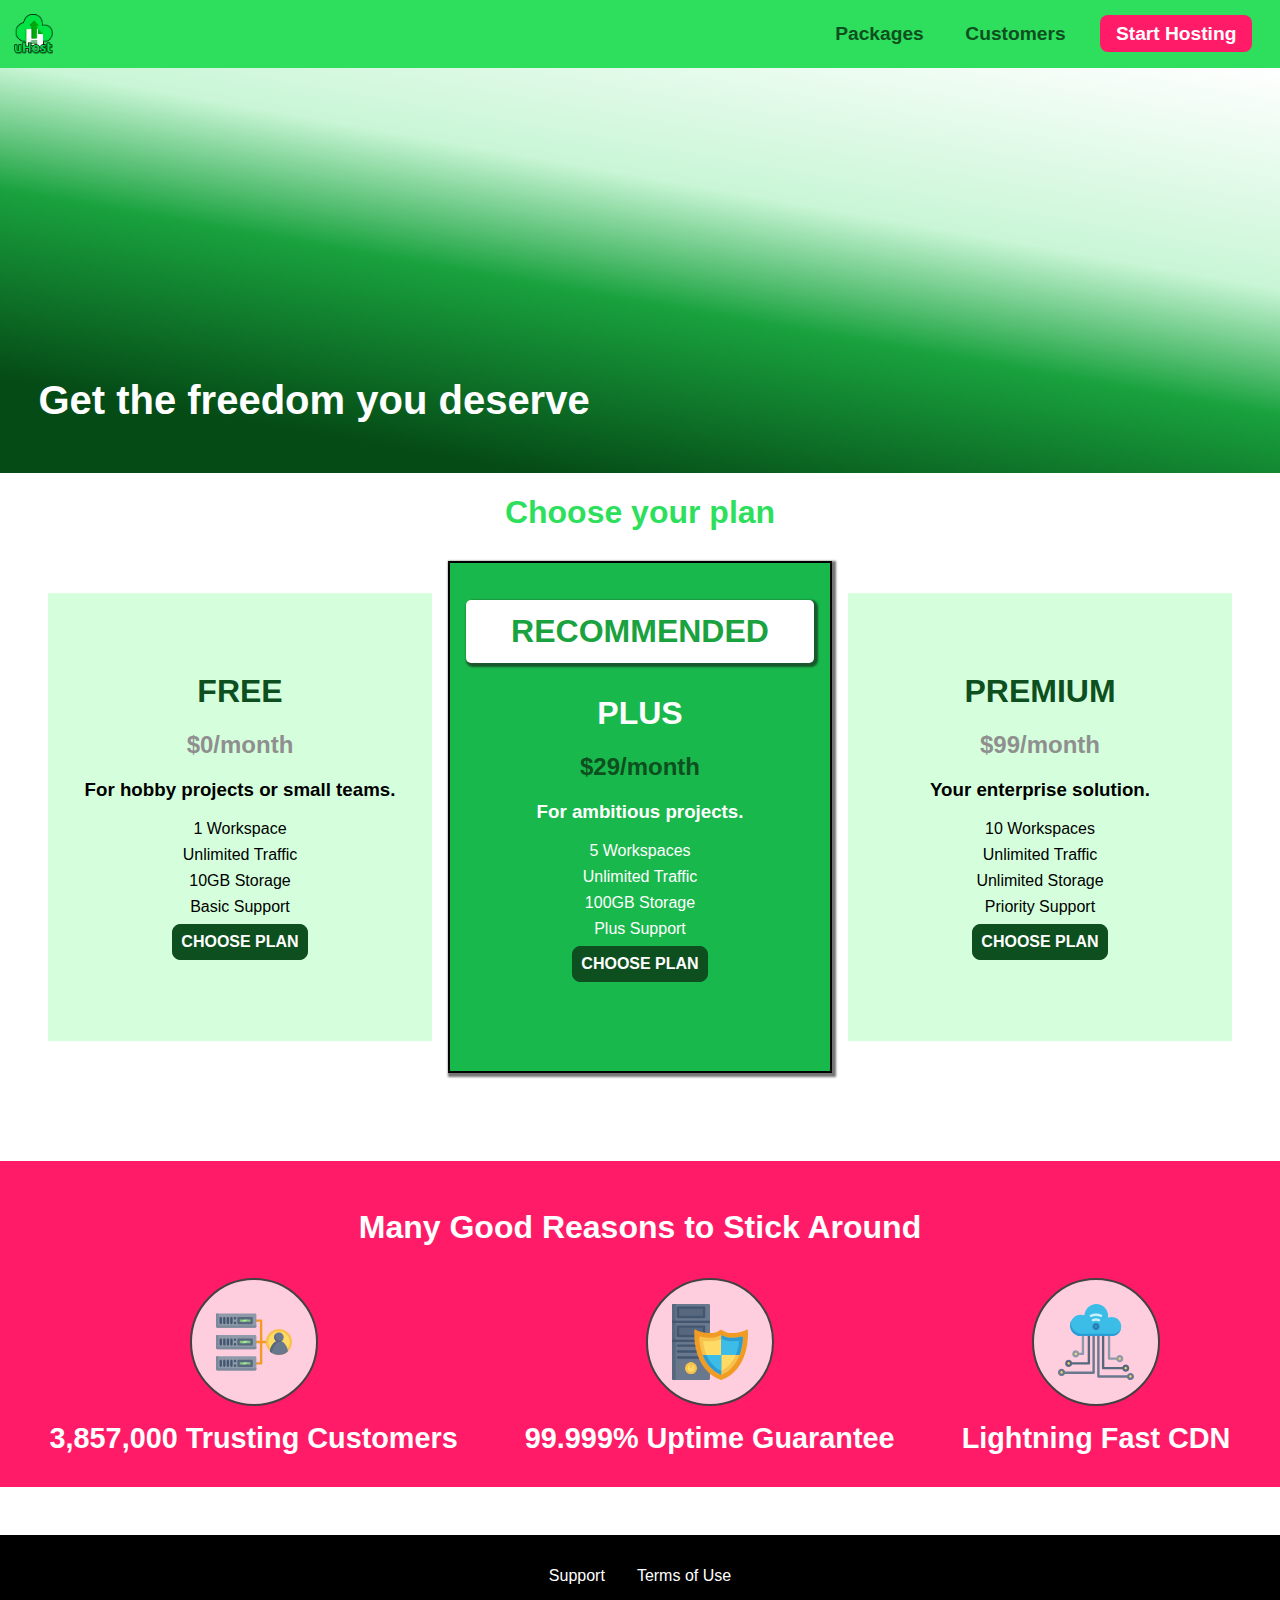
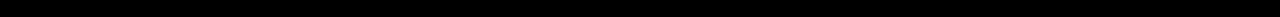
<file: index.html>
<!DOCTYPE html>
<html lang="en">

<head>
  <meta charset="UTF-8">
  <meta http-equiv="X-UA-Compatible" content="IE=edge">
  <meta name="viewport"
        content="width=device-width, initial-scale=1.0 user-scalable=yes">
  <title>CSS Images</title>
  <link rel="stylesheet" href="./shared.css">
  <link rel="stylesheet" href="./styles.css">
</head>
<body>

<div class="backdrop"></div>
<div class="modal">
  <h1 class="modal__title">Do you want to continue?</h1>
  <div class="modal__actions">
    <a href="start-hosting/index.html" class="modal__action">Yes!</a>
    <button class="modal__action modal__action--negative" type="button">No!</button>
  </div>
</div>
<header class="main-header">
  <div>
    <button class="toggle-button">
      <span class="toggle-button__bar"></span>
      <span class="toggle-button__bar"></span>
      <span class="toggle-button__bar"></span>
    </button>
    <a class="main-header__brand" href="index.html">
      <img src="images/uhost-icon.png" alt="your favourite hosting company">
    </a>
  </div>
  <nav class="main-nav">
    <ul class="main-nav__items">
      <li class="main-nav__item">
        <a href="packages/index.html">Packages</a>
      </li>
      <li class="main-nav__item">
        <a href="customers/index.html">Customers</a>
      </li>
      <li class="main-nav__item main-nav__item--cta">
        <a href="start-hosting/index.html">Start Hosting</a>
      </li>
    </ul>
  </nav>
</header>
<nav class="mobile-nav">
  <ul class="mobile-nav__items">
    <li class="mobile-nav__item">
      <a href="packages/index.html">Packages</a>
    </li>
    <li class="mobile-nav__item">
      <a href="customers/index.html">Customers</a>
    </li>
    <li class="mobile-nav__item mobile-nav__item--cta">
      <a href="start-hosting/index.html">Start Hosting</a>
    </li>
  </ul>
</nav>
<main>
  <section id="product-overview">
    <h1>Get the freedom you deserve</h1>
  </section>
  <section id="plans">
    <h1 class="section-title">Choose your plan</h1>
    <div class="plan-container">
      <article class="plan">
        <h1 class="plan__title">FREE</h1>
        <h2 class="plan__price">$0/month</h2>
        <h3>For hobby projects or small teams.</h3>
        <ul class="plan__features">
          <li>1 Workspace</li>
          <li>Unlimited Traffic</li>
          <li>10GB Storage</li>
          <li>Basic Support</li>
        </ul>
        <div>
          <button class="button">CHOOSE PLAN</button>
        </div>
      </article>
      <article class="plan plan--highlighted">
        <h1 class="plan__annotation">RECOMMENDED</h1>
        <h1 class="plan__title">PLUS</h1>
        <h2 class="plan__price">$29/month</h2>
        <h3>For ambitious projects.</h3>
        <ul class="plan__features">
          <li>5 Workspaces</li>
          <li>Unlimited Traffic</li>
          <li>100GB Storage</li>
          <li>Plus Support</li>
        </ul>
        <div>
          <button class="button">CHOOSE PLAN </button>
        </div>
      </article>
      <article class="plan">
        <h1 class="plan__title">PREMIUM</h1>
        <h2 class="plan__price">$99/month</h2>
        <h3>Your enterprise solution.</h3>
        <ul class="plan__features">
          <li>10 Workspaces</li>
          <li>Unlimited Traffic</li>
          <li>Unlimited Storage</li>
          <li>Priority Support</li>
        </ul>
        <div>
          <button class="button">CHOOSE PLAN</button>
        </div>
      </article>
    </div>
  </section>
  <section id="key-features">
    <h1 class="section-title ">Many Good Reasons to Stick Around</h1>
    <ul class="key-features--list">
      <li>
        <div class="key-feature--image">
          <svg viewBox="0 0 512 512">
            <path style="fill:#F09B24;"
                  d="M344,248h-32V112c0-4.418-3.582-8-8-8h-40c-4.418,0-8,3.582-8,8s3.582,8,8,8h32v128h-32  c-4.418,0-8,3.582-8,8s3.582,8,8,8h32v128h-32c-4.418,0-8,3.582-8,8s3.582,8,8,8h40c4.418,0,8-3.582,8-8V264h32c4.418,0,8-3.582,8-8  S348.418,248,344,248z"
            />
            <path style="fill:#8E9AA9;"
                  d="M264,64H8c-4.418,0-8,3.582-8,8v80c0,4.418,3.582,8,8,8h256c4.418,0,8-3.582,8-8V72  C272,67.582,268.418,64,264,64z"
            />
            <path style="fill:#7C899B;"
                  d="M24,144c-4.418,0-8-3.582-8-8V64H8c-4.418,0-8,3.582-8,8v80c0,4.418,3.582,8,8,8h256  c4.418,0,8-3.582,8-8v-8H24z"
            />
            <rect x="152" y="96" style="fill:#B8E3A8;" width="88" height="32"/>
            <g>
              <polygon style="fill:#7EC97D;" points="152,96 152,128 166,128 198,96  "/>
              <polygon style="fill:#7EC97D;" points="220,96 188,128 240,128 240,96  "/>
            </g>
            <path style="fill:#56677E;"
                  d="M240,136h-88c-4.418,0-8-3.582-8-8V96c0-4.418,3.582-8,8-8h88c4.418,0,8,3.582,8,8v32  C248,132.418,244.418,136,240,136z M160,120h72v-16h-72V120z"
            />
            <g>
              <path style="fill:#435670;"
                    d="M32,136c-4.418,0-8-3.582-8-8V96c0-4.418,3.582-8,8-8s8,3.582,8,8v32C40,132.418,36.418,136,32,136z   "
              />
              <path style="fill:#435670;"
                    d="M56,136c-4.418,0-8-3.582-8-8V96c0-4.418,3.582-8,8-8s8,3.582,8,8v32C64,132.418,60.418,136,56,136z   "
              />
              <path style="fill:#435670;"
                    d="M80,136c-4.418,0-8-3.582-8-8V96c0-4.418,3.582-8,8-8s8,3.582,8,8v32C88,132.418,84.418,136,80,136z   "
              />
              <path style="fill:#435670;"
                    d="M104,136c-4.418,0-8-3.582-8-8V96c0-4.418,3.582-8,8-8s8,3.582,8,8v32   C112,132.418,108.418,136,104,136z"
              />
              <path style="fill:#435670;"
                    d="M128,105c-4.418,0-8-3.582-8-8v-1c0-4.418,3.582-8,8-8s8,3.582,8,8v1   C136,101.418,132.418,105,128,105z"
              />
              <path style="fill:#435670;"
                    d="M128,136c-4.418,0-8-3.582-8-8v-1c0-4.418,3.582-8,8-8s8,3.582,8,8v1   C136,132.418,132.418,136,128,136z"
              />
            </g>
            <path style="fill:#8E9AA9;"
                  d="M264,208H8c-4.418,0-8,3.582-8,8v80c0,4.418,3.582,8,8,8h256c4.418,0,8-3.582,8-8v-80  C272,211.582,268.418,208,264,208z"
            />
            <path style="fill:#7C899B;"
                  d="M24,288c-4.418,0-8-3.582-8-8v-72H8c-4.418,0-8,3.582-8,8v80c0,4.418,3.582,8,8,8h256  c4.418,0,8-3.582,8-8v-8H24z"
            />
            <rect x="152" y="240" style="fill:#B8E3A8;" width="88" height="32"/>
            <g>
              <polygon style="fill:#7EC97D;" points="152,240 152,272 166,272 198,240  "/>
              <polygon style="fill:#7EC97D;" points="220,240 188,272 240,272 240,240  "/>
            </g>
            <path style="fill:#56677E;"
                  d="M240,280h-88c-4.418,0-8-3.582-8-8v-32c0-4.418,3.582-8,8-8h88c4.418,0,8,3.582,8,8v32  C248,276.418,244.418,280,240,280z M160,264h72v-16h-72V264z"
            />
            <g>
              <path style="fill:#435670;"
                    d="M32,280c-4.418,0-8-3.582-8-8v-32c0-4.418,3.582-8,8-8s8,3.582,8,8v32C40,276.418,36.418,280,32,280   z"
              />
              <path style="fill:#435670;"
                    d="M56,280c-4.418,0-8-3.582-8-8v-32c0-4.418,3.582-8,8-8s8,3.582,8,8v32C64,276.418,60.418,280,56,280   z"
              />
              <path style="fill:#435670;"
                    d="M80,280c-4.418,0-8-3.582-8-8v-32c0-4.418,3.582-8,8-8s8,3.582,8,8v32C88,276.418,84.418,280,80,280   z"
              />
              <path style="fill:#435670;"
                    d="M104,280c-4.418,0-8-3.582-8-8v-32c0-4.418,3.582-8,8-8s8,3.582,8,8v32   C112,276.418,108.418,280,104,280z"
              />
              <path style="fill:#435670;"
                    d="M128,249c-4.418,0-8-3.582-8-8v-1c0-4.418,3.582-8,8-8s8,3.582,8,8v1   C136,245.418,132.418,249,128,249z"
              />
              <path style="fill:#435670;"
                    d="M128,280c-4.418,0-8-3.582-8-8v-1c0-4.418,3.582-8,8-8s8,3.582,8,8v1   C136,276.418,132.418,280,128,280z"
              />
            </g>
            <path style="fill:#8E9AA9;"
                  d="M264,352H8c-4.418,0-8,3.582-8,8v80c0,4.418,3.582,8,8,8h256c4.418,0,8-3.582,8-8v-80  C272,355.582,268.418,352,264,352z"
            />
            <path style="fill:#7C899B;"
                  d="M24,432c-4.418,0-8-3.582-8-8v-72H8c-4.418,0-8,3.582-8,8v80c0,4.418,3.582,8,8,8h256  c4.418,0,8-3.582,8-8v-8H24z"
            />
            <rect x="152" y="384" style="fill:#B8E3A8;" width="88" height="32"/>
            <g>
              <polygon style="fill:#7EC97D;" points="152,384 152,416 166,416 198,384  "/>
              <polygon style="fill:#7EC97D;" points="220,384 188,416 240,416 240,384  "/>
            </g>
            <path style="fill:#56677E;"
                  d="M240,424h-88c-4.418,0-8-3.582-8-8v-32c0-4.418,3.582-8,8-8h88c4.418,0,8,3.582,8,8v32  C248,420.418,244.418,424,240,424z M160,408h72v-16h-72V408z"
            />
            <g>
              <path style="fill:#435670;"
                    d="M32,424c-4.418,0-8-3.582-8-8v-32c0-4.418,3.582-8,8-8s8,3.582,8,8v32C40,420.418,36.418,424,32,424   z"
              />
              <path style="fill:#435670;"
                    d="M56,424c-4.418,0-8-3.582-8-8v-32c0-4.418,3.582-8,8-8s8,3.582,8,8v32C64,420.418,60.418,424,56,424   z"
              />
              <path style="fill:#435670;"
                    d="M80,424c-4.418,0-8-3.582-8-8v-32c0-4.418,3.582-8,8-8s8,3.582,8,8v32C88,420.418,84.418,424,80,424   z"
              />
              <path style="fill:#435670;"
                    d="M104,424c-4.418,0-8-3.582-8-8v-32c0-4.418,3.582-8,8-8s8,3.582,8,8v32   C112,420.418,108.418,424,104,424z"
              />
              <path style="fill:#435670;"
                    d="M128,393c-4.418,0-8-3.582-8-8v-1c0-4.418,3.582-8,8-8s8,3.582,8,8v1   C136,389.418,132.418,393,128,393z"
              />
              <path style="fill:#435670;"
                    d="M128,424c-4.418,0-8-3.582-8-8v-1c0-4.418,3.582-8,8-8s8,3.582,8,8v1   C136,420.418,132.418,424,128,424z"
              />
            </g>
            <path style="fill:#F7C14D;"
                  d="M424,168c-48.523,0-88,39.477-88,88s39.477,88,88,88s88-39.477,88-88S472.523,168,424,168z"/>
            <path style="fill:#FFDB66;"
                  d="M424,184c-39.701,0-72,32.299-72,72s32.299,72,72,72s72-32.299,72-72S463.701,184,424,184z"/>
            <path style="fill:#69788D;"
                  d="M484.893,314.16C476.393,274.588,451.922,248,424,248s-52.393,26.588-60.893,66.16  c-0.605,2.82,0.354,5.749,2.511,7.664C381.731,336.124,402.465,344,424,344s42.269-7.876,58.381-22.176  C484.539,319.909,485.498,316.98,484.893,314.16z"
            />
            <path style="fill:#56677E;"
                  d="M434.053,249.171C430.768,248.403,427.411,248,424,248c-27.922,0-52.393,26.588-60.893,66.16  c-0.605,2.82,0.354,5.749,2.511,7.664c3.383,3.002,6.979,5.703,10.734,8.125C384.904,286.243,407.373,255.378,434.053,249.171z"
            />
            <path style="fill:#69788D;"
                  d="M424,192c-17.645,0-32,14.355-32,32s14.355,32,32,32s32-14.355,32-32S441.645,192,424,192z"/>
            <path style="fill:#56677E;"
                  d="M432,248c-17.645,0-32-14.355-32-32c0-6.783,2.128-13.076,5.742-18.258  C397.444,203.53,392,213.138,392,224c0,17.645,14.355,32,32,32c10.862,0,20.471-5.444,26.258-13.742  C445.076,245.872,438.783,248,432,248z"
            />

          </svg>

        </div>
        <p class="key-feature--description">3,857,000 Trusting Customers</p>
      </li>
      <li>
        <div class="key-feature--image">
          <svg viewBox="0 0 512 512">
            <path style="fill:#69788D;"
                  d="M248,0H8C3.582,0,0,3.582,0,8v496c0,4.418,3.582,8,8,8h240c4.418,0,8-3.582,8-8V8  C256,3.582,252.418,0,248,0z"
            />
            <path style="fill:#56677E;"
                  d="M24,504V8c0-4.418,3.582-8,8-8H8C3.582,0,0,3.582,0,8v496c0,4.418,3.582,8,8,8h24  C27.582,512,24,508.418,24,504z"
            />
            <g>
              <rect x="0" y="112" style="fill:#435670;" width="256" height="16"/>
              <rect x="0" y="240" style="fill:#435670;" width="256" height="16"/>
            </g>
            <path style="fill:#F7C14D;"
                  d="M128,392c-22.056,0-40,17.944-40,40s17.944,40,40,40s40-17.944,40-40S150.056,392,128,392z"/>
            <path style="fill:#FFDB66;"
                  d="M128,408c-13.233,0-24,10.767-24,24s10.767,24,24,24s24-10.767,24-24S141.233,408,128,408z"/>
            <path style="fill:#F7C14D;"
                  d="M128,392c-2.739,0-5.414,0.278-8,0.805V424c0,4.418,3.582,8,8,8c4.418,0,8-3.582,8-8v-31.195  C133.414,392.278,130.739,392,128,392z"
            />
            <g>
              <path style="fill:#435670;"
                    d="M216,288H40c-4.418,0-8-3.582-8-8s3.582-8,8-8h176c4.418,0,8,3.582,8,8S220.418,288,216,288z"
              />
              <path style="fill:#435670;"
                    d="M216,328H40c-4.418,0-8-3.582-8-8s3.582-8,8-8h176c4.418,0,8,3.582,8,8S220.418,328,216,328z"
              />
              <path style="fill:#435670;"
                    d="M216,368H40c-4.418,0-8-3.582-8-8s3.582-8,8-8h176c4.418,0,8,3.582,8,8S220.418,368,216,368z"
              />
              <path style="fill:#435670;"
                    d="M216,16H40c-4.418,0-8,3.582-8,8v64c0,4.418,3.582,8,8,8h176c4.418,0,8-3.582,8-8V24   C224,19.582,220.418,16,216,16z"
              />
            </g>
            <rect x="48" y="32" style="fill:#56677E;" width="160" height="48"/>
            <path style="fill:#435670;"
                  d="M216,144H40c-4.418,0-8,3.582-8,8v64c0,4.418,3.582,8,8,8h176c4.418,0,8-3.582,8-8v-64  C224,147.582,220.418,144,216,144z"
            />
            <rect x="48" y="160" style="fill:#56677E;" width="160" height="48"/>
            <path style="fill:#F09B24;"
                  d="M511.747,180.237c-0.194-6.537-8.107-10.107-13.135-5.894c-5.6,4.693-42.904,21.282-98.514,21.282  c-33.45,0-64.625-20.999-64.929-21.206c-2.9-1.991-6.764-1.85-9.512,0.346c-2.677,2.135-27.201,20.86-63.793,20.86  c-55.607,0-92.914-16.589-98.515-21.282c-5.028-4.211-12.941-0.645-13.135,5.894c-1.634,54.834,4.655,105.941,18.693,151.903  c12.096,39.604,29.759,74.047,52.497,102.373c27.538,34.304,62.743,59.882,104.66,76.045c3.069,1.918,6.757,1.921,9.83,0  c41.917-16.163,77.122-41.741,104.66-76.045c22.738-28.326,40.401-62.77,52.497-102.373  C507.092,286.179,513.381,235.071,511.747,180.237z"
            />
            <path style="fill:#F7C14D;"
                  d="M476.21,221.226c-1.953-1.631-4.568-2.235-7.036-1.628c-21.686,5.327-44.926,8.028-69.075,8.028  c-25.926,0-49.633-8.975-64.955-16.504c-2.307-1.134-5.016-1.091-7.284,0.116c-14.059,7.477-36.919,16.388-65.994,16.388  c-24.153,0-47.394-2.701-69.075-8.028c-5.155-1.268-10.221,2.966-9.894,8.261c2.077,33.693,7.668,65.635,16.616,94.935  c22.774,74.565,66.139,126.334,128.888,153.868c2.032,0.891,4.397,0.891,6.43,0c61.777-27.107,104.716-78.876,127.62-153.868  c8.948-29.3,14.539-61.241,16.616-94.935C479.224,225.319,478.163,222.856,476.21,221.226z"
            />
            <path style="fill:#FFDB66;"
                  d="M331.609,451.727c-52.604-25.289-89.304-70.987-109.144-135.944  c-6.532-21.39-11.162-44.336-13.82-68.447c17.133,2.852,34.952,4.291,53.22,4.291c29.394,0,53.376-7.793,69.978-15.561  c17.44,7.736,41.656,15.561,68.256,15.561c18.267,0,36.085-1.439,53.219-4.291c-2.659,24.112-7.288,47.06-13.82,68.448  C419.545,381.108,383.27,426.805,331.609,451.727z"
            />
            <g>
              <path style="fill:#2C9DD4;"
                    d="M479.066,227.858c0.157-2.539-0.903-5.002-2.856-6.633s-4.568-2.235-7.036-1.628   c-21.686,5.327-44.926,8.028-69.075,8.028c-25.926,0-49.633-8.975-64.955-16.504c-1.057-0.52-2.2-0.78-3.345-0.806l-0.072,133.351   h123.601c2.556-6.746,4.933-13.702,7.123-20.874C471.398,293.493,476.989,261.552,479.066,227.858z"
              />
              <path style="fill:#2C9DD4;"
                    d="M206.658,343.667c24.153,63.42,65.028,108.108,121.743,132.995c1.031,0.452,2.147,0.673,3.263,0.666   l0.063-133.661H206.658z"
              />
            </g>
            <g>
              <path style="fill:#3CBDE8;"
                    d="M439.497,315.783c6.532-21.389,11.161-44.336,13.82-68.448c-17.134,2.852-34.952,4.291-53.219,4.291   c-26.6,0-50.815-7.824-68.256-15.561l-0.116,107.601h97.758C433.179,334.807,436.524,325.518,439.497,315.783z"
              />
              <path style="fill:#3CBDE8;"
                    d="M232.523,343.667c21.144,50.298,54.363,86.56,99.087,108.06l0.117-108.06H232.523z"/>
            </g>
          </svg>
        </div>
        <p class="key-feature--description">99.999% Uptime Guarantee</p>
      </li>
      <li>
        <div class="key-feature--image">
          <svg viewBox="0 0 512 512">
            <path style="fill:#8E9AA9;"
                  d="M168,200c-4.418,0-8,3.582-8,8v120h-17.376c-3.302-9.311-12.194-16-22.624-16  c-13.234,0-24,10.767-24,24s10.766,24,24,24c10.429,0,19.321-6.689,22.624-16H168c4.418,0,8-3.582,8-8V208  C176,203.582,172.418,200,168,200z"
            />
            <path style="fill:#FFDB66;" d="M120,328c-4.411,0-8,3.589-8,8s3.589,8,8,8s8-3.589,8-8S124.411,328,120,328z"/>
            <path style="fill:#56677E;"
                  d="M208,200c-4.418,0-8,3.582-8,8v184H94.624C91.322,382.689,82.43,376,72,376  c-13.234,0-24,10.767-24,24s10.766,24,24,24c10.429,0,19.321-6.689,22.624-16H208c4.418,0,8-3.582,8-8V208  C216,203.582,212.418,200,208,200z"
            />
            <path style="fill:#FFDB66;" d="M72,392c-4.411,0-8,3.589-8,8s3.589,8,8,8s8-3.589,8-8S76.411,392,72,392z"/>
            <path style="fill:#69788D;"
                  d="M240,208c-4.418,0-8,3.582-8,8v239H47.24c-2.671-10.34-12.078-18-23.24-18c-13.234,0-24,10.767-24,24  s10.766,24,24,24c9.666,0,18.009-5.747,21.809-14H240c4.418,0,8-3.582,8-8V216C248,211.582,244.418,208,240,208z"
            />
            <path style="fill:#FFDB66;" d="M24,453c-4.411,0-8,3.589-8,8s3.589,8,8,8s8-3.589,8-8S28.411,453,24,453z"/>
            <path style="fill:#69788D;"
                  d="M488,464c-10.429,0-19.321,6.689-22.624,16H280V208c0-4.418-3.582-8-8-8s-8,3.582-8,8v280  c0,4.418,3.582,8,8,8h193.376c3.302,9.311,12.194,16,22.624,16c13.234,0,24-10.767,24-24S501.234,464,488,464z"
            />
            <path style="fill:#FFDB66;" d="M488,480c-4.411,0-8,3.589-8,8s3.589,8,8,8s8-3.589,8-8S492.411,480,488,480z"/>
            <path style="fill:#56677E;"
                  d="M456,408c-10.429,0-19.321,6.689-22.624,16H312V208c0-4.418-3.582-8-8-8s-8,3.582-8,8v224  c0,4.418,3.582,8,8,8h129.376c3.302,9.311,12.194,16,22.624,16c13.234,0,24-10.767,24-24S469.234,408,456,408z"
            />
            <path style="fill:#FFDB66;" d="M456,424c-4.411,0-8,3.589-8,8s3.589,8,8,8s8-3.589,8-8S460.411,424,456,424z"/>
            <path style="fill:#8E9AA9;"
                  d="M416,344c-10.429,0-19.321,6.689-22.624,16H352V208c0-4.418-3.582-8-8-8s-8,3.582-8,8v160  c0,4.418,3.582,8,8,8h49.376c3.302,9.311,12.194,16,22.624,16c13.234,0,24-10.767,24-24S429.234,344,416,344z"
            />
            <path style="fill:#FFDB66;" d="M416,360c-4.411,0-8,3.589-8,8s3.589,8,8,8s8-3.589,8-8S420.411,360,416,360z"/>
            <path style="fill:#3CBDE8;"
                  d="M362,88c-8.741,0-17.231,1.751-25.06,5.085C337.646,88.797,338,84.43,338,80  c0-44.112-35.888-80-80-80c-42.823,0-77.895,33.816-79.909,76.149C170.393,73.415,162.244,72,154,72c-39.701,0-72,32.299-72,72  s32.299,72,72,72h208c35.29,0,64-28.71,64-64S397.29,88,362,88z"
            />
            <path style="fill:#2C9DD4;"
                  d="M368,200H160c-39.701,0-72-32.299-72-72c0-5.863,0.721-11.559,2.05-17.019  C84.918,120.88,82,132.102,82,144c0,39.701,32.299,72,72,72h208c30.389,0,55.88-21.296,62.379-49.743  C413.565,186.327,392.352,200,368,200z"
            />
            <path style="fill:#2A7DB5;"
                  d="M256,128c-13.234,0-24,10.767-24,24s10.766,24,24,24c13.233,0,24-10.767,24-24S269.233,128,256,128z"
            />
            <path style="fill:#2C9DD4;"
                  d="M256,144c-4.411,0-8,3.589-8,8s3.589,8,8,8c4.411,0,8-3.589,8-8S260.411,144,256,144z"/>
            <g>
              <path style="fill:#C5F1FA;"
                    d="M221.755,87.695c-2.994,0-5.864-1.688-7.233-4.572c-1.894-3.991-0.194-8.763,3.798-10.657   C230.157,66.849,242.834,64,256,64c13.166,0,25.844,2.849,37.68,8.466c3.992,1.895,5.692,6.666,3.798,10.657   s-6.666,5.692-10.657,3.798C277.144,82.328,266.774,80,256,80c-10.774,0-21.144,2.328-30.821,6.921   C224.072,87.446,222.904,87.695,221.755,87.695z"
              />
              <path style="fill:#C5F1FA;"
                    d="M276.545,116.618c-1.148,0-2.316-0.249-3.424-0.774C267.745,113.293,261.985,112,256,112   c-5.985,0-11.745,1.293-17.121,3.844c-3.991,1.895-8.763,0.192-10.657-3.798c-1.894-3.992-0.193-8.764,3.798-10.657   C239.557,97.813,247.625,96,256,96c8.376,0,16.444,1.813,23.98,5.389c3.991,1.894,5.692,6.665,3.798,10.657   C282.41,114.93,279.539,116.618,276.545,116.618z"
              />
            </g>

          </svg>
        </div>
        <p class="key-feature--description">Lightning Fast CDN</p>
      </li>
    </ul>
  </section>
</main>
<footer class="main-footer">
  <nav>
    <ul class="main-footer__links">
      <li class="main-footer__link">
        <a href="#">Support</a>
      </li>
      <li class="main-footer__link">
        <a href="#">Terms of Use</a>
      </li>
    </ul>
  </nav>
</footer>
<script src="shared.js"></script>
</body>
</html>
</file>
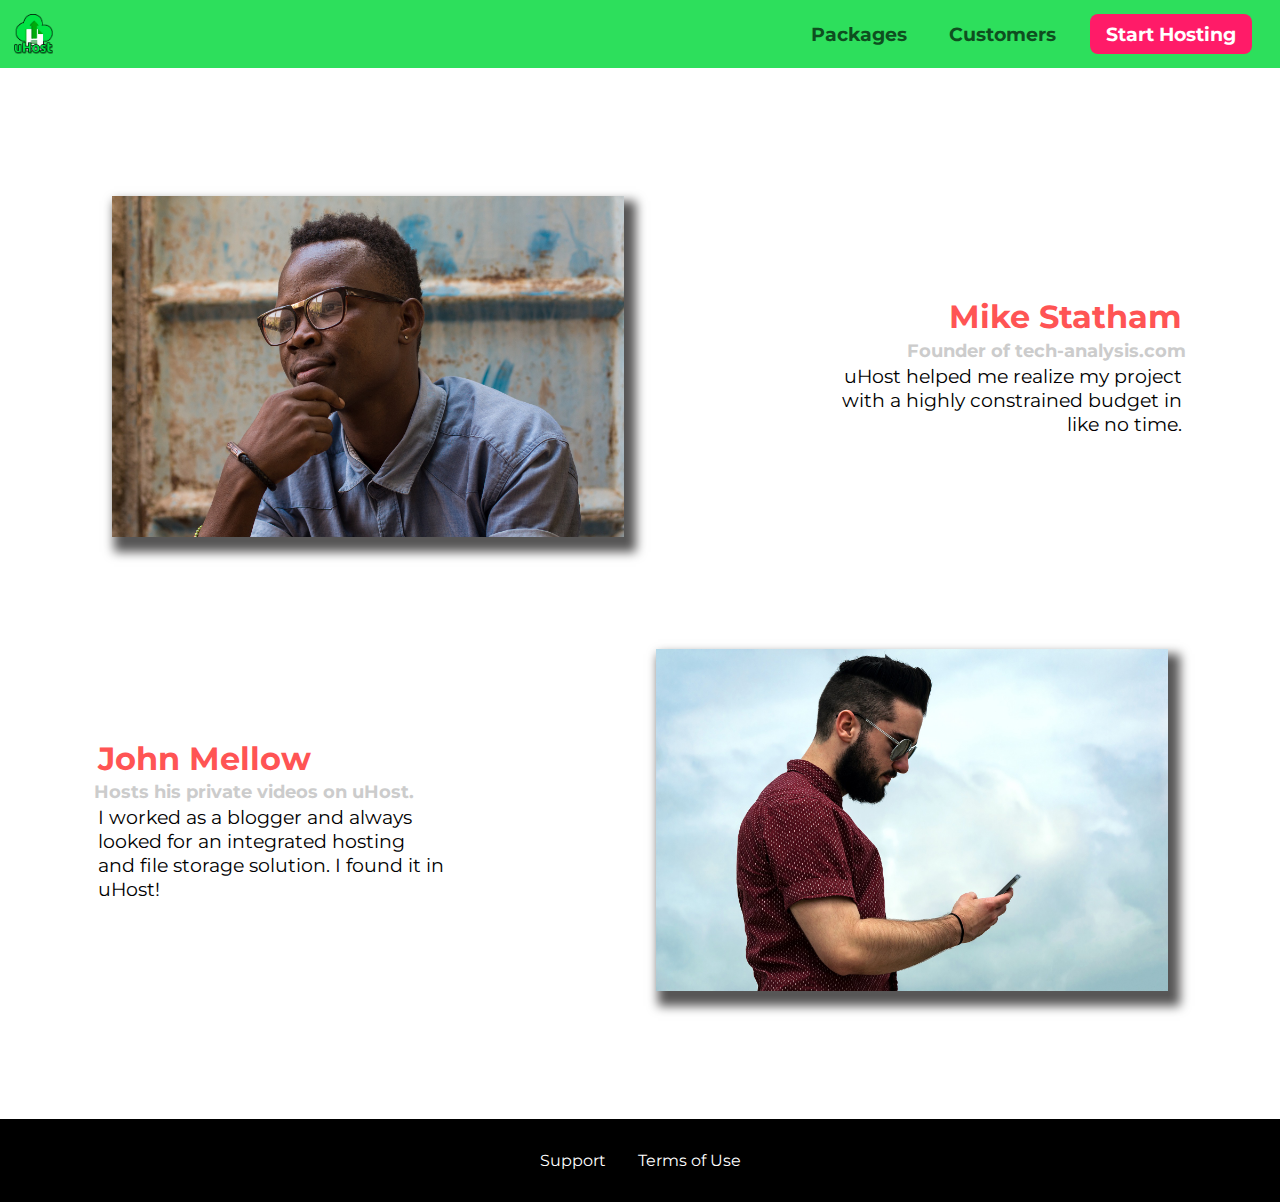
<file: customers/index.html>
<!DOCTYPE html>
<html lang="en">

<head>
  <meta charset="UTF-8">
  <meta name="viewport"
        content="width=device-width, initial-scale=1.0 user-scalable=yes">
  <meta http-equiv="X-UA-Compatible" content="ie=edge">
  <title>uHost Customers</title>
  <!--  <link rel="shortcut icon" href="../favicon.png">-->
  <link href="https://fonts.googleapis.com/css?family=Anton|Montserrat:400,700" rel="stylesheet">
  <link rel="stylesheet" href="../shared.css">
  <link rel="stylesheet" href="customers.css">
</head>

<body>

<main>
  <div class="backdrop"></div>
  <header class="main-header">
    <div>
      <button class="toggle-button">
        <span class="toggle-button__bar"></span>
        <span class="toggle-button__bar"></span>
        <span class="toggle-button__bar"></span>
      </button>
      <a class="main-header__brand" href="../index.html">
        <img src="../images/uhost-icon.png" alt="your favourite hosting company">
      </a>
    </div>
    <nav class="main-nav">
      <ul class="main-nav__items">
        <li class="main-nav__item">
          <a href="../packages/index.html">Packages</a>
        </li>
        <li class="main-nav__item">
          <a href="../customers/index.html">Customers</a>
        </li>
        <li class="main-nav__item main-nav__item--cta">
          <a href="../start-hosting/index.html">Start Hosting</a>
        </li>
      </ul>
    </nav>
  </header>
  <nav class="mobile-nav">
    <ul class="mobile-nav__items">
      <li class="mobile-nav__item">
        <a href="../packages/index.html">Packages</a>
      </li>
      <li class="mobile-nav__item">
        <a href="index.html">Customers</a>
      </li>
      <li class="mobile-nav__item mobile-nav__item--cta">
        <a href="../start-hosting/index.html">Start Hosting</a>
      </li>
    </ul>
  </nav>
  <div>
    <div class="testimonial" id="customer-1">
      <div class="testimonial__image-container">
        <img src="../images/customer-1.jpg" alt="Mike Statham - Customer" class="testimonial__image">
      </div>
      <div class="testimonial__info">
        <h1 class="testimonial__name">Mike Statham</h1>
        <h2 class="testimonial__subtitle">Founder of
          <a href="tech-analysis.com">tech-analysis.com</a>
        </h2>
        <p class="testimonial__text">uHost helped me realize my project with a highly constrained budget in like no
          time.</p>
      </div>
    </div>
    <div class="testimonial" id="customer-2">

      <div class="testimonial__info">
        <h1 class="testimonial__name">John Mellow</h1>
        <h2 class="testimonial__subtitle">Hosts his private videos on uHost.
        </h2>
        <p class="testimonial__text">I worked as a blogger and always looked for an integrated hosting and file storage
          solution. I found
          it in uHost!
        </p>
      </div>
      <div class="testimonial__image-container">
        <img src="../images/customer-2.jpg" alt="John Mellow - Customer" class="testimonial__image">
      </div>
    </div>
  </div>
</main>
<footer class="main-footer">
  <nav>
    <ul class="main-footer__links">
      <li class="main-footer__link">
        <a href="#">Support</a>
      </li>
      <li class="main-footer__link">
        <a href="#">Terms of Use</a>
      </li>
    </ul>
  </nav>
</footer>
<script src="../shared.js"></script>
</body>

</html>
</file>
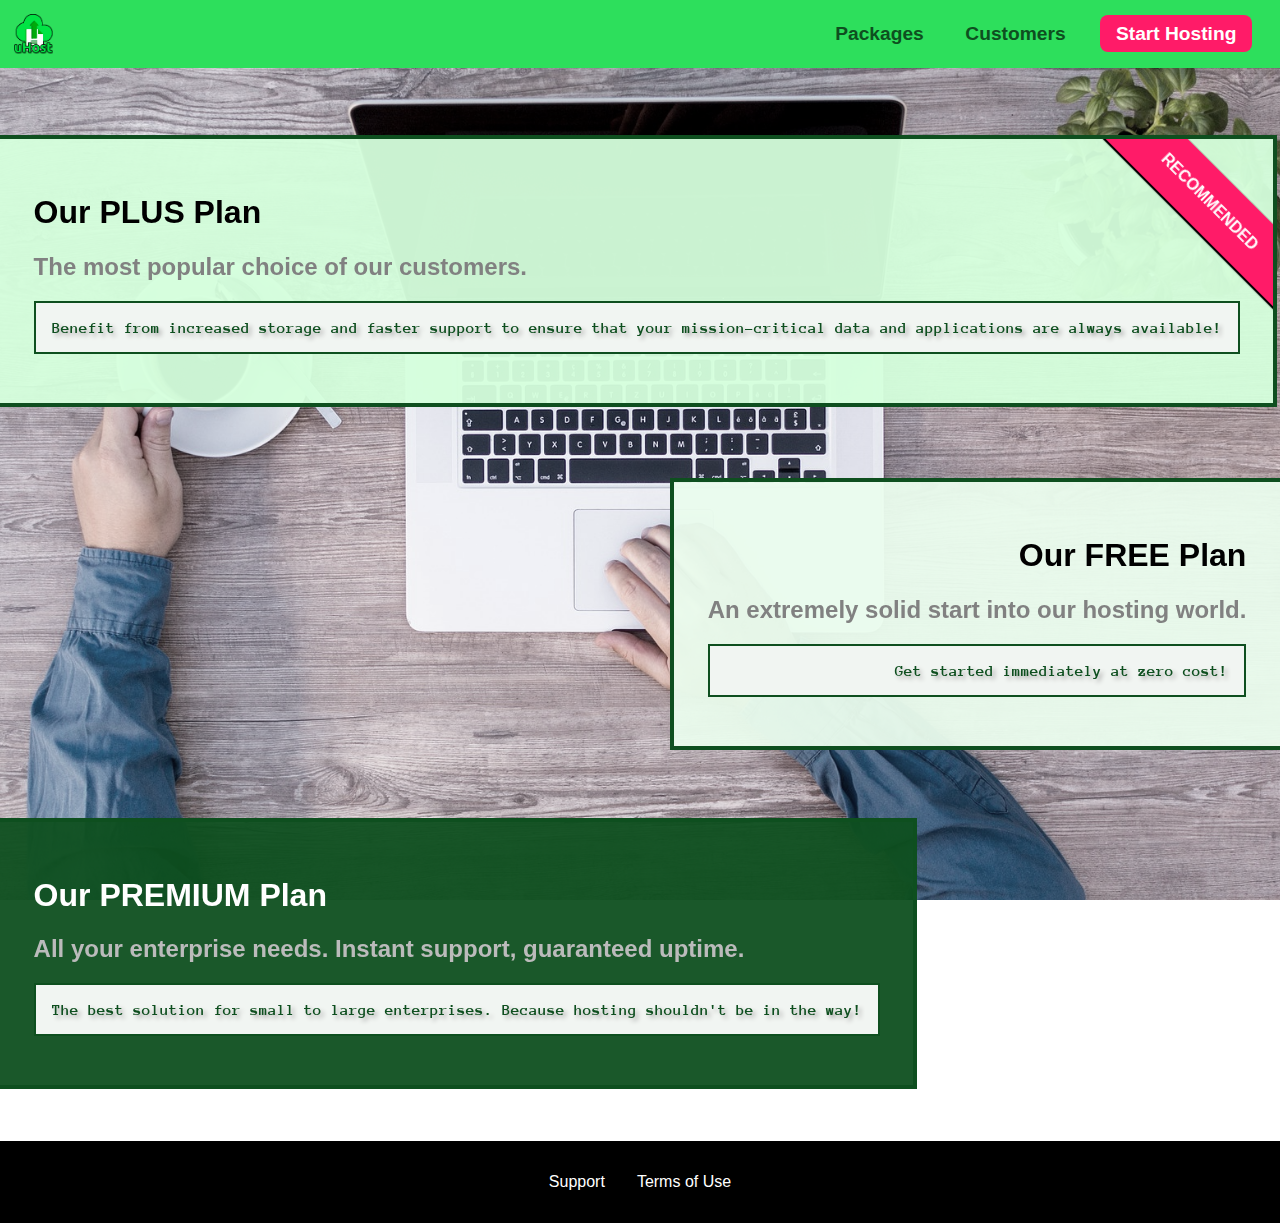
<file: packages/index.html>
<!DOCTYPE html>
<html lang="en">

<head>
  <meta charset="UTF-8">
  <meta http-equiv="X-UA-Compatible" content="IE=edge">
  <meta name="viewport"
        content="width=device-width, initial-scale=1.0 user-scalable=yes">
  <title>CSS Course</title>
  <link rel="stylesheet" href="../shared.css">
  <link rel="stylesheet" href="packages.css">
</head>
<body>
<main>
  <div class="backdrop"></div>
  <div class="background"></div>
  <header class="main-header">
    <div>
      <button class="toggle-button">
        <span class="toggle-button__bar"></span>
        <span class="toggle-button__bar"></span>
        <span class="toggle-button__bar"></span>
      </button>
      <a class="main-header__brand" href="../index.html">
        <img src="../images/uhost-icon.png" alt="your favourite hosting company">
      </a>
    </div>
    <nav class="main-nav">
      <ul class="main-nav__items">
        <li class="main-nav__item">
          <a href="../packages/index.html">Packages</a>
        </li>
        <li class="main-nav__item">
          <a href="../customers/index.html">Customers</a>
        </li>
        <li class="main-nav__item main-nav__item--cta">
          <a href="../start-hosting/index.html">Start Hosting</a>
        </li>
      </ul>
    </nav>
  </header>
  <nav class="mobile-nav">
    <ul class="mobile-nav__items">
      <li class="mobile-nav__item">
        <a href="index.html">Packages</a>
      </li>
      <li class="mobile-nav__item">
        <a href="../customers/index.html">Customers</a>
      </li>
      <li class="mobile-nav__item mobile-nav__item--cta">
        <a href="start-hosting/index.html">Start Hosting</a>
      </li>
    </ul>
  </nav>
  <section class="package__wrapper">
    <a class="packages-container" id="plus" href="#">
      <h1 class="package__main-header">Our PLUS Plan</h1>
      <h2 class="package__badge">RECOMMENDED</h2>
      <h2 class="package__subtitle">The most popular choice of our customers.</h2>
      <p class="package__paragraph">Benefit from increased storage and faster support to ensure that your
        mission-critical data and applications
        are always available!</p>
    </a>
  </section>
  <section class="package__wrapper">
    <a class="packages-container" id="free" href="#">
      <h1 class="package__main-header">Our FREE Plan</h1>
      <h2 class="package__subtitle">An extremely solid start into our hosting world.</h2>
      <p class="package__paragraph">Get started immediately at zero cost!</p>
    </a>
  </section>
  <div class="clearfix"></div>
  <section class="package__wrapper">
    <a class="packages-container" id="premium" href="#">
      <h1 class="package__main-header">Our PREMIUM Plan</h1>
      <h2 class="package__subtitle">All your enterprise needs. Instant support, guaranteed uptime. </h2>
      <p class="package__paragraph">The best solution for small to large enterprises. Because hosting shouldn't be in
        the way!</p>
    </a>
  </section>
</main>
<footer class="main-footer">
  <nav>
    <ul class="main-footer__links">
      <li class="main-footer__link">
        <a href="#">Support</a>
      </li>
      <li class="main-footer__link">
        <a href="#">Terms of Use</a>
      </li>
    </ul>
  </nav>
</footer>
<script src="../shared.js"></script>
</body>
</html>
</file>
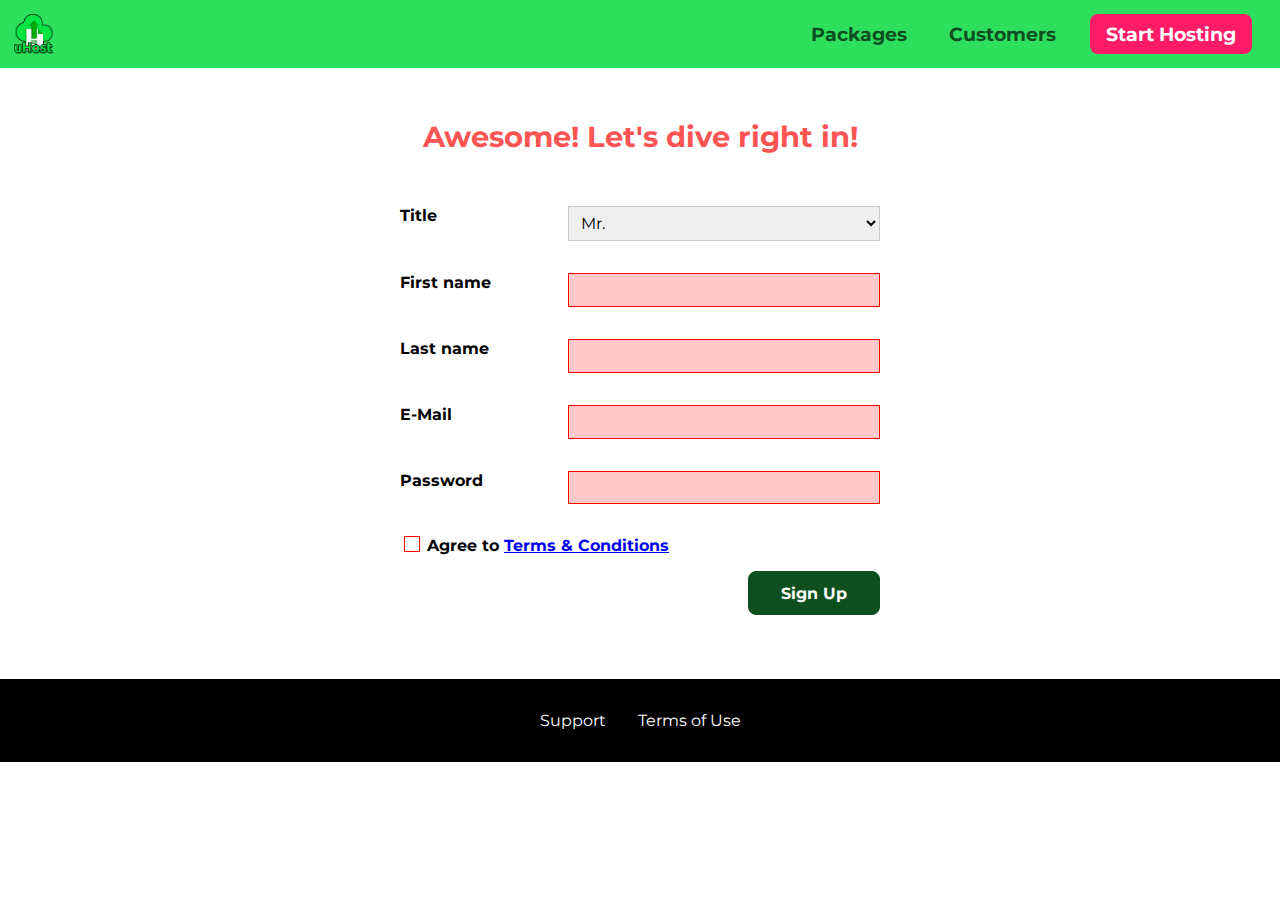
<file: start-hosting/index.html>
<!DOCTYPE html>
<html lang="en">

<head>
  <meta charset="UTF-8">
  <meta name="viewport" content="width=device-width, initial-scale=1.0">
  <meta http-equiv="X-UA-Compatible" content="ie=edge">
  <title>uHost Signup</title>
  <link rel="shortcut icon" href="../favicon.png">
  <link href="https://fonts.googleapis.com/css?family=Anton|Montserrat:400,700" rel="stylesheet">
  <link rel="stylesheet" href="../shared.css">
  <link rel="stylesheet" href="start-hosting.css">
</head>

<body>
<div class="backdrop"></div>
<header class="main-header">
  <div>
    <button class="toggle-button">
      <span class="toggle-button__bar"></span>
      <span class="toggle-button__bar"></span>
      <span class="toggle-button__bar"></span>
    </button>
    <a href="../index.html" class="main-header__brand">
      <img src="../images/uhost-icon.png" alt="uHost - Your favorite hosting company">
    </a>
  </div>
  <nav class="main-nav">
    <ul class="main-nav__items">
      <li class="main-nav__item">
        <a href="../packages/index.html">Packages</a>
      </li>
      <li class="main-nav__item">
        <a href="../customers/index.html">Customers</a>
      </li>
      <li class="main-nav__item main-nav__item--cta">
        <a href="index.html">Start Hosting</a>
      </li>
    </ul>
  </nav>
</header>
<nav class="mobile-nav">
  <ul class="mobile-nav__items">
    <li class="mobile-nav__item">
      <a href="../packages/index.html">Packages</a>
    </li>
    <li class="mobile-nav__item">
      <a href="../customers/index.html">Customers</a>
    </li>
    <li class="mobile-nav__item mobile-nav__item--cta">
      <a href="index.html">Start Hosting</a>
    </li>
  </ul>
</nav>
<main class="signup-page">
  <h1 class="signup-title">Awesome! Let's dive right in!</h1>
  <form action="index.html" class="signup-form">
    <label for="title">Title</label>
    <select id="title">
      <option value="mr">Mr.</option>
      <option value="ms">Ms.</option>
    </select>
    <label for="first-name">First name</label>
    <input type="text" id="first-name" required>
    <label for="last-name">Last name</label>
    <input type="text" id="last-name" required>
    <label for="email">E-Mail</label>
    <input type="email" id="email" required>
    <label for="password">Password</label>
    <input type="password" id="password" required>
    <div class="sign-up-form__checkbox">
      <input type="checkbox" id="agree-terms" required>
      <label for="agree-terms">Agree to
        <a href="#">Terms &amp; Conditions</a>
      </label>
    </div>
    <button type="submit" class="button">Sign Up</button>
  </form>
</main>
<footer class="main-footer">
  <nav>
    <ul class="main-footer__links">
      <li class="main-footer__link">
        <a href="#">Support</a>
      </li>
      <li class="main-footer__link">
        <a href="#">Terms of Use</a>
      </li>
    </ul>
  </nav>
</footer>
<script src="../shared.js"></script>
</body>

</html>
</file>
<file: shared.css>
* {
    -webkit-box-sizing: border-box;
    box-sizing: border-box;
}

:root {
    --dark-green: #0e4f1f;
}

body {
    font-family: 'Montserrat', 'Verdana', sans-serif;
    margin: 0;
    display: -ms-grid;
    display: grid;
    grid-template-areas:
            'header'
            'main'
            'footer';
}

main {
    -ms-grid-row: 2;
    -ms-grid-column: 1;
    min-height: 100%;
    grid-area: main;
}

.main-footer {
    -ms-grid-row: 3;
    -ms-grid-column: 1;
    background: black;
    padding: 2rem;
    margin-top: 3rem;
    grid-area: footer;
}

.main-footer__links {
    list-style: none;
    margin: 0;
    text-align: center;
    padding: 0;
    display: -webkit-box;
    display: -ms-flex;
    display: -ms-flexbox;
    display: flex;
    -webkit-box-pack: center;
    -ms-flex-pack: center;
    justify-content: center;
}

.main-footer__link {
    margin: 0 1rem;
}

.main-footer__link a {
    color: white;
    text-decoration: none;
}

.main-footer__link a:hover,
.main-footer__link a:active {
    color: #ccc;
}

.main-header {
    -ms-grid-row: 1;
    -ms-grid-column: 1;
    background: #2ddf5c;
    width: 100%;
    padding: 14px 14px;
    font-size: 1.2rem;
    position: sticky;
    top: 0;
    z-index: 2;
    display: -webkit-box;
    display: -ms-flexbox;
    display: flex;
    -webkit-box-align: center;
    -ms-flex-align: center;
    align-items: center;
    -webkit-box-pack: justify;
    -ms-flex-pack: justify;
    justify-content: space-between;
    grid-area: header;
}


.main-header__brand {
    color: var(--dark-green, #0e4f1f);
    font-weight: bold;
    text-decoration: none;
}

.main-header__brand > img {
    height: 2.5rem;
    vertical-align: middle;
}

.toggle-button {
    width: 3rem;
    background: transparent;
    border: none;
    cursor: pointer;
    padding-top: 0;
    padding-bottom: 0;
    vertical-align: middle;
}

.toggle-button:focus {
    outline: none;
}

.toggle-button__bar {
    width: 100%;
    height: 0.2rem;
    background: black;
    display: block;
    margin: 0.6rem 0;
}

.button {
    background: var(--dark-green, #0e4f1f);
    color: white;
    font: inherit;
    padding: 8px;
    border: 1.5px solid #0e4f1f;
    border-radius: 8px;
    cursor: pointer;
    font-weight: bold;
}

.button:hover,
.button:active {
    background: white;
    color: var(--dark-green, #0e4f1f);
}

.button[disabled] {
    background-color: rgb(128, 128, 128);
    cursor: not-allowed;
    border-color: #ccc;
    color: #ffffff;
}

.mobile-nav {
    -webkit-transform: translateX(-100%);
    -ms-transform: translateX(-100%);
    transform: translateX(-100%);
    -webkit-transition: -webkit-transform 300ms ease-out;
    transition: -webkit-transform 300ms ease-out;
    -o-transition: transform 300ms ease-out;
    transition: transform 300ms ease-out;
    transition: transform 300ms ease-out, -webkit-transform 300ms ease-out;
    position: fixed;
    z-index: 101;
    top: 0;
    left: 0;
    background: white;
    width: 70%;
    height: 100%;
}

.mobile-nav__items {
    margin: 0;
    height: 80%;
    list-style: none;
    padding: 0;
    display: -webkit-box;
    display: -ms-flexbox;
    display: flex;
    -webkit-box-orient: vertical;
    -webkit-box-direction: normal;
    -ms-flex-direction: column;
    flex-direction: column;
    -webkit-box-pack: center;
    -ms-flex-pack: center;
    justify-content: center;
    -webkit-box-align: center;
    -ms-flex-align: center;
    align-items: center;
}

.mobile-nav__item {
    margin: 1rem 0;
}

.mobile-nav__item a {
    font-size: 1.1rem;
}

.button:focus {
    outline: none;
}

.main-nav {
    display: none;
    text-align: right;
    vertical-align: middle;
}

.main-nav__item {
    margin: 0 0.6rem;
}


.main-nav__items {
    margin: 0;
    padding: 0;
    list-style: none;
    display: -webkit-box;
    display: -ms-flexbox;
    display: flex;
    -webkit-box-align: center;
    -ms-flex-align: center;
    align-items: center;
    -webkit-box-pack: end;
    -ms-flex-pack: end;
    justify-content: end;
}

.main-nav__item a,
.mobile-nav__item a {
    text-decoration: none;
    color: var(--dark-green, #0e4f1f);
    padding: 3px 0.7rem;
    font-weight: bold;
}

.main-nav__item--cta a,
.mobile-nav__item--cta a {
    color: white;
    background-color: #ff1b68;
    padding: .5rem 1rem;
    margin: 4px;
    border-radius: 8px;
}

.main-nav__item a:hover,
.main-nav__item a:active,
.mobile-nav__item--cta a:hover,
.mobile-nav__item--cta a:active {
    color: white;
    border-bottom: 3px solid white;
}

.main-nav__item--cta {
    -webkit-animation: wiggle 300ms 2s 8 ease-out normal;
    animation: wiggle 300ms 2s 8 ease-out normal;
}

.backdrop {
    display: none;
    opacity: 0;
    width: 100vw;
    height: 100vh;
    position: fixed;
    top: 0;
    left: 0;
    z-index: 100;
    background-color: rgba(0, 0, 0, .5);
    -webkit-transition: opacity 200ms linear;
    -o-transition: opacity 200ms linear;
    transition: opacity 200ms linear;
}

.open {
    display: block !important;
    opacity: 1 !important;
    -webkit-transform: translateY(0) !important;
    -ms-transform: translateY(0) !important;
    transform: translateY(0) !important;
}

@media (min-width: 40rem) {
    .toggle-button {
        display: none;
    }

    .main-nav {
        display: -webkit-box;
        display: -ms-flexbox;
        display: flex;
        -webkit-box-pack: end;
        -ms-flex-pack: end;
        justify-content: end;
    }
}

@-webkit-keyframes wiggle {
    0% {
        -webkit-transform: rotateZ(0deg);
        transform: rotateZ(0deg);
    }

    50% {
        -webkit-transform: rotateZ(-5deg);
        transform: rotateZ(-5deg);
    }

    100% {
        -webkit-transform: rotateZ(5deg);
        transform: rotateZ(5deg);
    }
}

@keyframes wiggle {
    0% {
        -webkit-transform: rotateZ(0deg);
        transform: rotateZ(0deg);
    }

    50% {
        -webkit-transform: rotateZ(-5deg);
        transform: rotateZ(-5deg);
    }

    100% {
        -webkit-transform: rotateZ(5deg);
        transform: rotateZ(5deg);
    }
}
</file>
<file: styles.css>
#product-overview {
    /*background: url("./images/freedom.jpg") left 10% top 20%/cover no-repeat border-box scroll;*/

    /*stacking backgrounds in css at first we use the linear gradient than the image */

    /*background: linear-gradient(to top, rgba(80, 68, 18, 60%) 10%, transparent), url("./images/freedom.jpg") left 10% top 20%/cover no-repeat border-box;*/
    /*background-size: cover;*/
    /*background-position: left 10% top 20%;*/
    /*background-repeat: no-repeat;*/
    /*background-origin: border-box;*/
    /*background-clip: border-box;*/
    /*background-attachment: scroll;*/
    background-image: linear-gradient(10deg, #054b16 15%, #19a23e 45%, #c9f6d6 65%, transparent);
    /*background-image: radial-gradient(ellipse farthest-side, #38b000 20%, #006400 80%);*/
    height: 45vh;
    width: 100%;
    position: relative;
}

.section-title {
    text-align: center;
    color: #2ddf5c;
}

#product-overview h1 {
    font-size: 1.2rem;
    color: white;
    position: absolute;
    left: 5%;
    top: 85%;
}


.plan-container {
    display: flex;
    text-align: center;
    width: 100%;
    justify-content: center;
    align-items: center;
    flex-wrap: wrap;
}


.plan {
    background: #d5ffdc;
    text-align: center;
    padding: 1rem;
    width: 100%;
    height: 28rem;
}

.plan--highlighted {
    background: #19b84c;
    border: 2px solid black;
    color: white;
    height: 32rem;
    /*box-shadow: 2px 2px 2px 2px rgba(24, 24, 24, 0.6);*/
}

.plan__annotation {
    background: white;
    color: #19a23e;
    padding: .8rem;
    border-radius: 5px;
    box-shadow: 2px 2px 2px 2px rgba(24, 24, 24, 0.6);
}


.plan__title {
    color: #0e4f1f;
    margin-top: 4rem;
}

.plan.plan--highlighted > .plan__title {
    margin-top: 2rem;
}

.plan__price {
    color: #8f8f8f;
}

.plan--highlighted .plan__price {
    color: #0e4f1f;
}

.plan--highlighted .plan__title {
    color: white;
}

.plan__features {
    list-style: none;
    padding: 0;
    margin: 0;
}

.plan__features li {
    margin: .5rem 0px;
}

#key-features {
    background: #ff1b68;
    margin-top: 80px;
    padding: 1rem;
}

#key-features .section-title {
    color: white;
    margin: 2rem;
}

.key-features--list {
    margin: 0;
    padding: 0;
    list-style: none;
    display: flex;
    flex-wrap: wrap;
    justify-content: center;
}

.key-feature--image {
    background: #ffcede;
    width: 128px;
    margin: auto;
    height: 128px;
    border: 2px solid #424242;
    border-radius: 50%;
    padding: 1.5rem;
}

.key-feature--description {
    text-align: center;
    color: white;
    font-weight: bold;
    font-size: 2rem;
}


.brand-second-text {
    font-size: .8rem;
}


.main-nav__item--cta a:hover,
.main-nav__item--cta a:hover {
    color: red;
    background-color: white;
    padding: .5rem 1rem;
    margin: .4rem;
    border: none;
}

.modal {
    position: fixed;
    opacity: 0;
    transform: translateY(-3rem);
    transition: opacity 500ms ease-in, transform 500ms ease-out;
    z-index: 200;
    top: 20%;
    left: 30%;
    width: 40%;
    background: white;
    padding: 1rem;
    border: 1px solid #ccc;
    box-shadow: 1px 1px 1px rgba(0, 0, 0, 0.5);
}

.modal__title {
    text-align: center;
    margin: 0 0 1rem 0;
}

.modal__actions {
    text-align: center;
}

.modal__action {
    border: 1px solid #0e4f1f;
    background: #0e4f1f;
    text-decoration: none;
    color: white;
    font: inherit;
    padding: 0.5rem 1rem;
    cursor: pointer;
}

.modal__action:hover,
.modal__action:active {
    background: #2ddf5c;
    border-color: #2ddf5c;
}

.modal__action--negative {
    background: red;
    border-color: red;
}

.modal__action--negative:hover,
.modal__action--negative:active {
    background: #ff5454;
    border-color: #ff5454;
}


@media (min-width: 40rem) {
    .plans {
        width: 100%;
    }

    #product-overview h1 {
        font-size: 2.5rem;
        left: 3%;
        top: 70%;
    }

    .plan {
        max-width: 24rem;
        min-width: 13rem;
        margin: 0.5rem;
    }

    .plan--highlighted {
        box-shadow: 2px 2px 2px 2px rgba(24, 24, 24, 0.6);
    }

    .key-features--list {
        justify-content: space-between;
    }

    .key-features--list li {
        display: inline-block;
        text-align: center;
        margin: auto;
        vertical-align: top;
    }

    .key-feature--description {
        text-align: center;
        font-size: 1.8rem;
        margin: 1rem;
    }
}
</file>
<file: customers/customers.css>
.testimonial {
    font-size: 1.2rem;
    margin: 3rem 0;
}


.testimonial:first-of-type {
    margin-top: 6rem;
}

.testimonial__image-container {
    margin: 2rem;
    max-width: 100%;
    box-shadow: 7px 10px 10px 5px #575656;
}

#customer-1:hover .testimonial__image-container {
    animation: flip 1s ease-out forwards;
}

#customer-2:hover .testimonial__image-container {
    animation: flip 1s ease-out forwards;
}

.testimonial__image {
    width: 100%;
    vertical-align: middle;
}

.testimonial__info {
    text-align: right;
    padding: 0.9rem;
}

#customer-2.testimonial {
    text-align: right;
}

#customer-2 .testimonial__info {
    text-align: left;
}

.testimonial__name {
    margin: 0.2rem;
    color: #ff5454;
    font-size: 2rem;
}

.testimonial__subtitle {
    margin: 0;
    font-size: 1.1rem;
    color: #ccc;
}

.testimonial__subtitle a {
    color: inherit;
    text-decoration: none;
}

.testimonial__subtitle a:hover,
.testimonial__subtitle a:active {
    color: #7a7a7a;
}

.testimonial__text {
    margin: 0.2rem;
}

@media (min-width: 40rem) {
    .testimonial__info {
        vertical-align: middle;
        width: 30%;
    }

    .testimonial__image-container {
        vertical-align: middle;
        max-width: 40%;
        width: 66%;
    }

    .testimonial__list {
        width: 80%;
        margin: auto;
    }

    .testimonial {
        margin: 3rem auto;
        max-width: 1500px;
        display: flex;
        align-items: center;
        justify-content: space-around;
    }

    @keyframes flip {
        0% {
            transform: rotateY(0);
        }

        50% {
            transform: rotateY(180deg);
        }
        100% {
            transform: rotateY(360deg);
        }
    }
}
</file>
<file: packages/packages.css>
@font-face {
    font-family: 'Anonymus-bold';
    src: url("../fonts/AnonymousPro-Bold.ttf") format('truetype');
    /*src: url("../fonts/AnonymousPro-Bold.woff2") format('woff2');*/
    /*src: url("../fonts/AnonymousPro-Bold.woff") format('woff');*/
}

.packages-container {
    display: inline-block;
    position: relative;
    border: 4px solid #0e4f1f;
    padding: 2.1rem;
    max-width: 800px;
    margin-top: 4.2rem;
    text-decoration: none;
    border-left: 0px;
    overflow: hidden;
}

.packages-container:hover,
.packages-container:active {
    box-shadow: 2px 2px 2px 4px rgba(0, 0, 0, 0.5);
    border-color: #838181;
}

.package__wrapper {
    position: relative;
    z-index: 1;
}

.package__main-header {
    color: black;
}

.package__subtitle {
    color: #818181;
}

.package__paragraph {
    background: #f1f5f2;
    padding: 1rem;
    border: 2px solid #0e4f1f;
    color: #0e4f1f;
    font-family: 'Anonymus-bold', sans-serif;
    text-shadow: 3px 3px 4px rgb(171, 170, 170);
}

.background {
    background: url("../images/plans-background.jpg") center/cover;
    filter: grayscale(50%);
    position: fixed;
    width: 100vw;
    height: 100vh;
    z-index: -1;
}

#free {
    background: rgba(234, 252, 237, 0.95);
    float: right;
    border-right: 0;
    border-left: 4px solid #0e4f1f;
    text-align: right;
}

#free:hover,
#free:active {
    box-shadow: 2px 2px 2px 4px rgba(0, 0, 0, 0.5);
    border-color: #838181;
}

#plus {
    background: rgba(213, 255, 220, 0.95);
}

#premium {
    background: rgba(14, 79, 31, 0.95);
}

#premium .package__main-header {
    color: white;
}

#premium .package__subtitle {
    color: #bbb;
}

.clearfix {
    clear: both;
}

.package__badge {
    position: absolute;
    z-index: 10;
    margin: 0;
    color: white;
    background: #ff1b68;
    padding: 20px;
    font-size: 0.7rem;
    box-shadow: 1px 1px 1px 1px black;
    top: 0;
    right: 0;
    transform: rotateZ(45deg) translate(4rem, -3rem);
    width: 15rem;
    text-align: center;
}

.packages-container:hover {
    animation: moveUp 200ms linear forwards;
}

@media (min-width: 40rem) {
    .packages-container {
        max-width: 1500px;
        position: relative;
        overflow: hidden;
    }

    .package__badge {
        right: 0;
        font-size: 1rem;
        top: 0;
        transform: rotateZ(45deg) translateX(4rem) translateY(-1rem);
        transform-origin: center;
        width: 15rem;
        text-align: center;
    }
}


@keyframes moveUp {
    0% {
        transform: translateY(0);
    }
    100% {
        transform: translateY(-1rem);
    }
}
</file>
<file: start-hosting/start-hosting.css>
main {
    padding: 1rem;
}

.signup-title {
    text-align: center;
    font-size: 1.8rem;
    color: #ff5454;
}

.signup-title {
    padding: 1rem;
}

.signup-form {
    display: grid;
    grid-row-gap: 1rem;
    grid-column-gap: .5rem;
}

.signup-form label {
    font-weight: bold;
}

.signup-form label,
.signup-form input,
.signup-form select {
    display: block;
    margin-top: 1rem;
    width: 100%;
}


/*.signup-form input[type='checkbox']*/
.signup-form input[id*='terms'],
.signup-form input[id*='terms'] + label {
    display: inline-block;
    width: auto;
    cursor: pointer;
    vertical-align: middle;
}

.signup-form input:not([type='checkbox']),
.signup-form select:not([type='checkbox']) {
    border: 1px solid #ccc;
    padding: .4rem .5rem;
    font: inherit;
}


.signup-form input:focus,
.signup-form select:focus {
    outline: none;
    background-color: #d8f3df;
    border-color: #19a23e;
}

.signup-form input[type='checkbox'] {
    border: 1px solid #ccc;
    background: white;
    width: 1rem;
    height: 1rem;
    -webkit-appearance: none;
    -moz-appearance: none;
    appearance: none;
}

.signup-form input[type='checkbox']:checked {
    background-color: #2ddf5c;
    border: 1px solid #0e4f1f;
    border-radius: 50%;
}

.signup-form button[type='submit'] {
    display: block;
}

.signup-form input.invalid,
.signup-form select.invalid,
.signup-form :invalid {
    border-color: red !important;
    background-color: #ffc9c9;
}

@media (min-width: 40rem) {
    .signup-form {
        margin: auto;
        width: 30rem;
        grid-template-columns: 10rem auto;
    }

    .sign-up-form__checkbox {
        grid-column: span 2;
    }

    .signup-form [id='title'] {
        grid-row: span / 2;
    }

    .signup-form button[type='submit'] {
        grid-column: 2/3;
        justify-self: end;
        padding: .7rem 2rem;
    }

}
</file>
